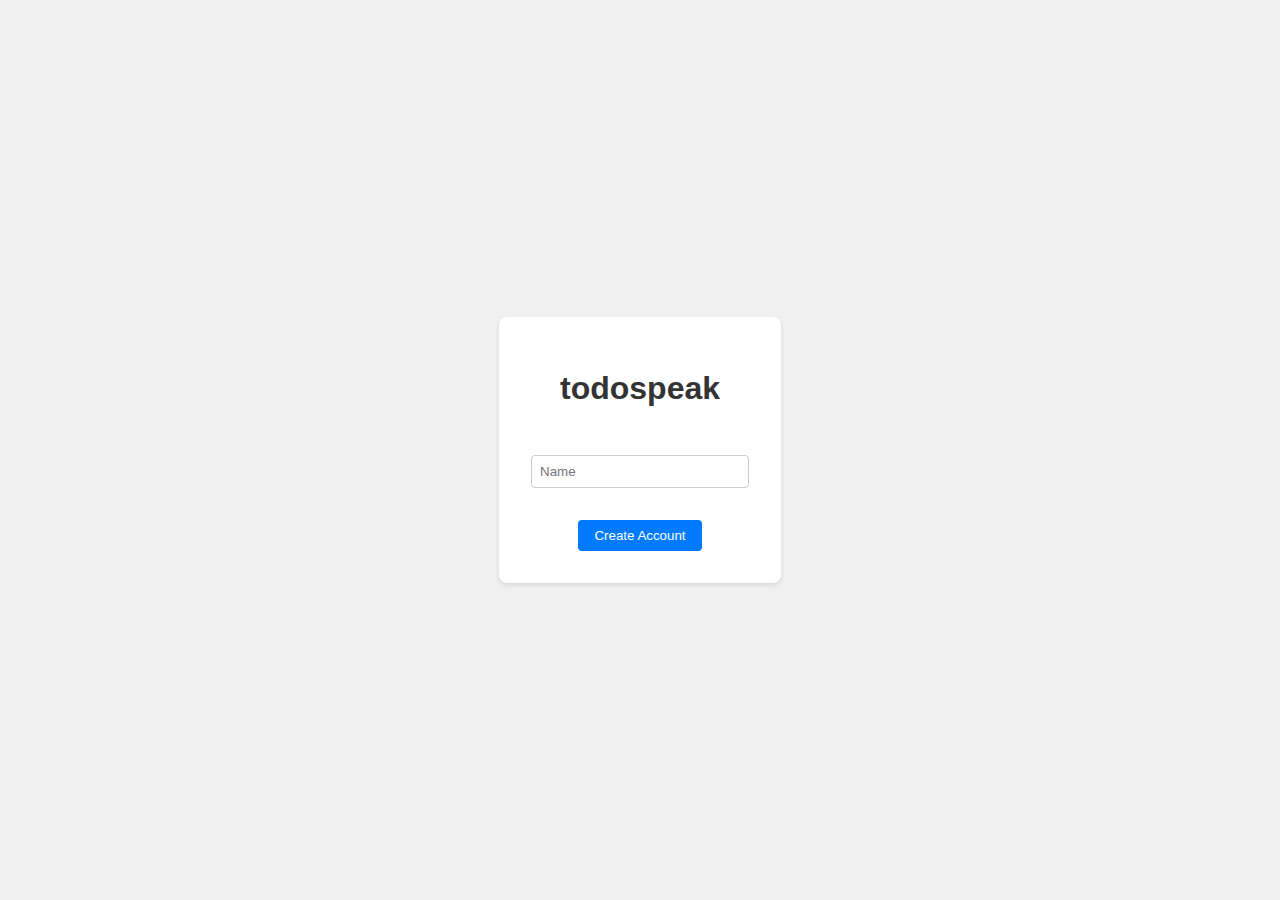
<file: index.html>
<!DOCTYPE html>
<html lang="en">
<head>
    <meta charset="UTF-8">
    <meta name="viewport" content="width=device-width, initial-scale=1.0">
    <title>todospeak</title>
    <style>
        body {
            font-family: Arial, sans-serif;
            margin: 0;
            padding: 0;
            display: flex;
            justify-content: center;
            align-items: center;
            height: 100vh;
            background-color: #f0f0f0;
        }
        .container {
            display: flex;
            flex-direction: column;
            align-items: center;
            background-color: white;
            padding: 2rem;
            border-radius: 8px;
            box-shadow: 0 2px 4px rgba(0, 0, 0, 0.1);
        }
        h1 {
            color: #333;
            margin-bottom: 3rem;
        }
        input {
            margin-bottom: 2rem;
            padding: 0.5rem;
            width: 200px;
            border: 1px solid #ccc;
            border-radius: 4px;
        }
        button {
            padding: 0.5rem 1rem;
            background-color: #007bff;
            color: white;
            border: none;
            border-radius: 4px;
            cursor: pointer;
        }
        button:hover {
            background-color: #0056b3;
        }
    </style>
</head>
<body>
    <form class="container" method="POST" action="/account">
        <h1>todospeak</h1>
        <input type="text" placeholder="Name" name="name">
        <button>Create Account</button>
    </form>
</body>
</html>
</file>
